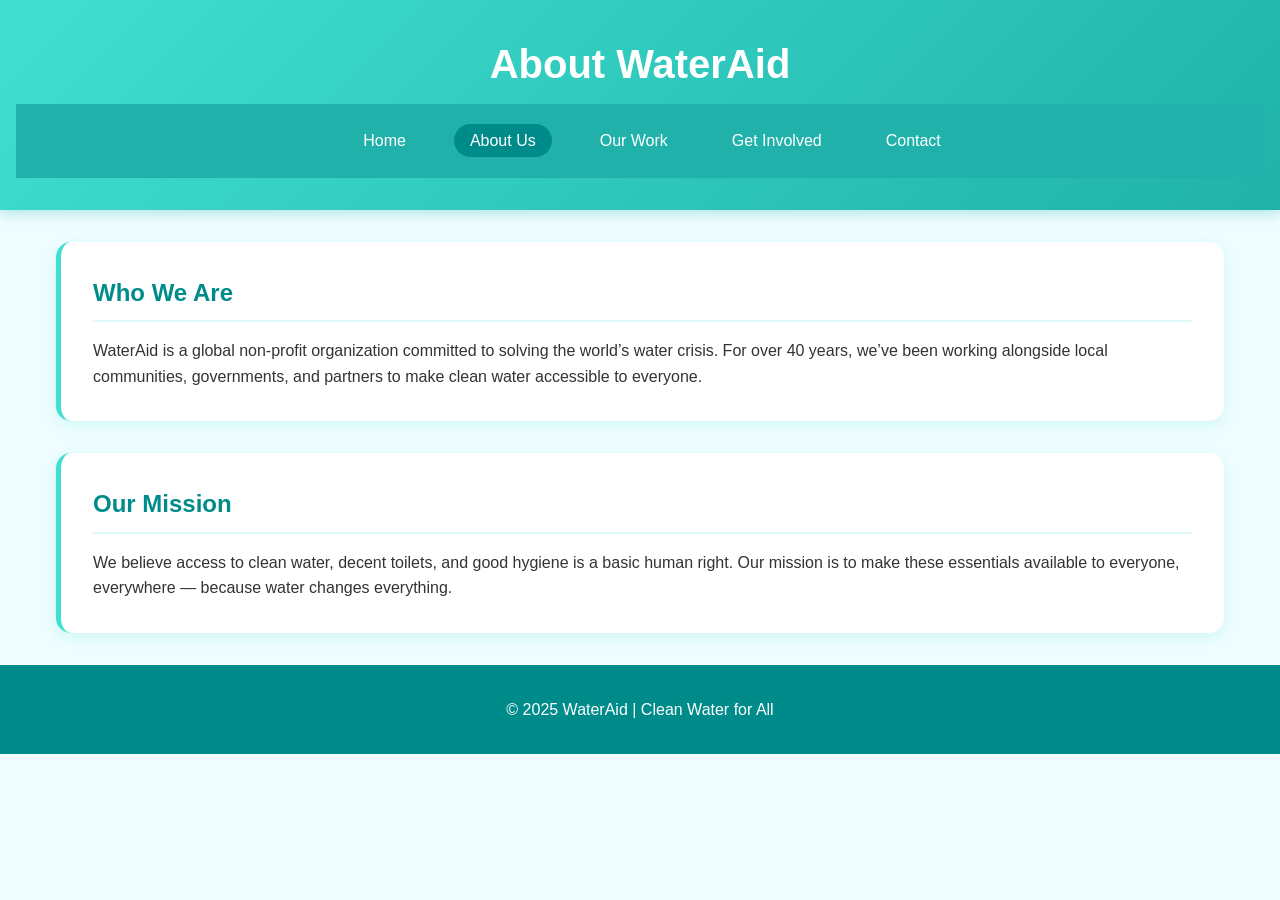
<file: CSS_PROJECT/about.html>
<!DOCTYPE html>
<html lang="en">
<head>
    <meta charset="UTF-8" />
    <meta name="viewport" content="width=device-width, initial-scale=1.0" />
    <title>About Us | WaterAid</title>
    <link rel="stylesheet" href="style.css" />
</head>
<body>
    <!-- HEADER -->
    <header>
        <h1>About WaterAid</h1>
        <nav>
            <ul>
                <li><a href="index.html">Home</a></li>
                <li><a href="about.html" class="active">About Us</a></li>
                <li><a href="service.html">Our Work</a></li>
                <li><a href="enquiry.html">Get Involved</a></li>
                <li><a href="contact.html">Contact</a></li>
            </ul>
        </nav>
    </header>

    <!-- MAIN CONTENT -->
    <main>
        <section>
            <h2>Who We Are</h2>
            <p>WaterAid is a global non-profit organization committed to solving the world’s water crisis. For over 40 years, we’ve been working alongside local communities, governments, and partners to make clean water accessible to everyone.</p>
        </section>

        <section>
            <h2>Our Mission</h2>
            <p>We believe access to clean water, decent toilets, and good hygiene is a basic human right. Our mission is to make these essentials available to everyone, everywhere — because water changes everything.</p>
        </section>
    </main>

    <!-- FOOTER -->
    <footer>
        <p>&copy; 2025 WaterAid | Clean Water for All</p>
    </footer>
</body>
</html>
</file>
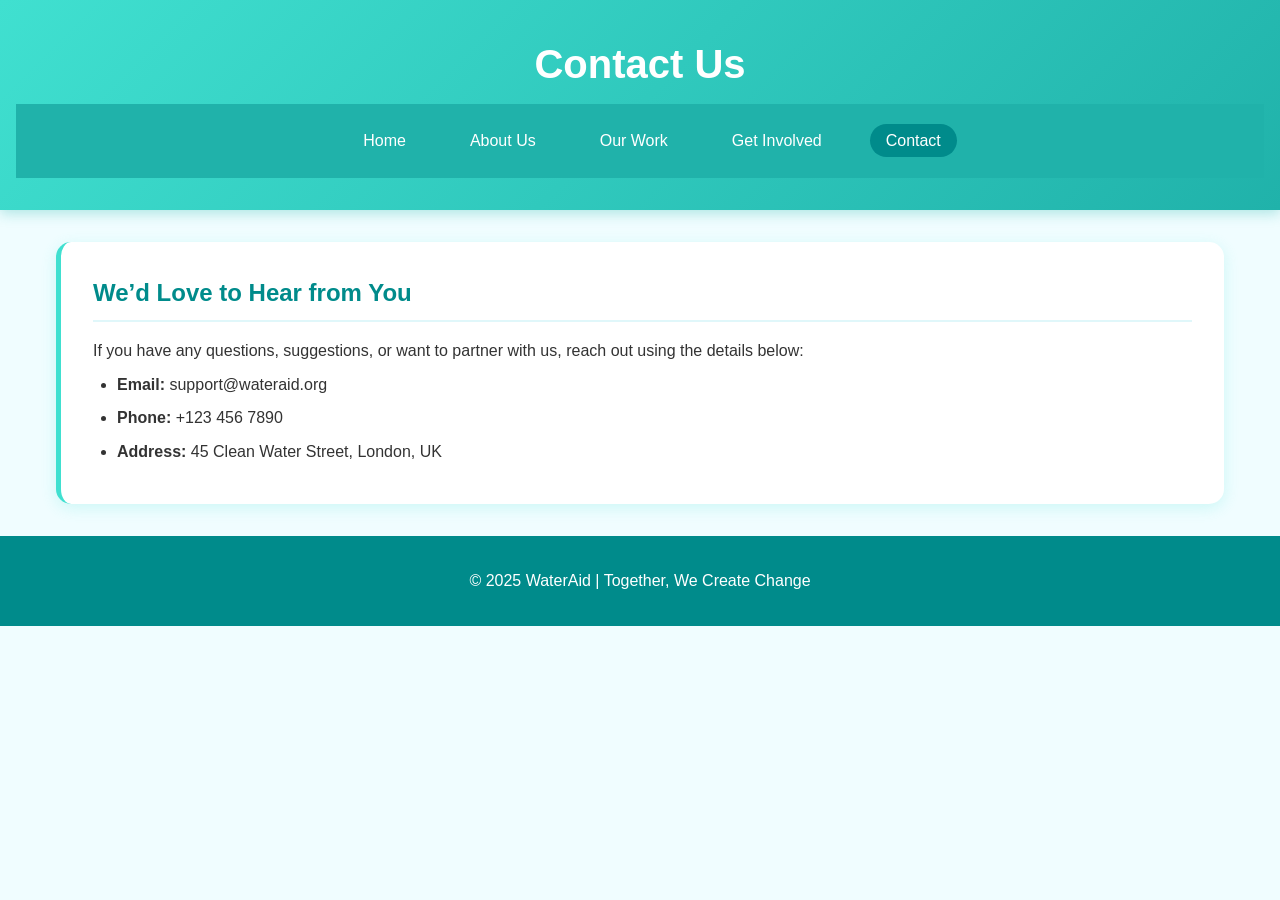
<file: CSS_PROJECT/contact.html>
<!DOCTYPE html>
<html lang="en">
<head>
    <meta charset="UTF-8" />
    <meta name="viewport" content="width=device-width, initial-scale=1.0" />
    <title>Contact Us | WaterAid</title>
    <link rel="stylesheet" href="style.css" />
</head>
<body>
    <!-- HEADER -->
    <header>
        <h1>Contact Us</h1>
        <nav>
            <ul>
                <li><a href="index.html">Home</a></li>
                <li><a href="about.html">About Us</a></li>
                <li><a href="service.html">Our Work</a></li>
                <li><a href="enquiry.html">Get Involved</a></li>
                <li><a href="contact.html" class="active">Contact</a></li>
            </ul>
        </nav>
    </header>

    <!-- CONTACT INFO -->
    <main>
        <section>
            <h2>We’d Love to Hear from You</h2>
            <p>If you have any questions, suggestions, or want to partner with us, reach out using the details below:</p>
            <ul>
                <li><strong>Email:</strong> support@wateraid.org</li>
                <li><strong>Phone:</strong> +123 456 7890</li>
                <li><strong>Address:</strong> 45 Clean Water Street, London, UK</li>
            </ul>
        </section>
    </main>

    <!-- FOOTER -->
    <footer>
        <p>&copy; 2025 WaterAid | Together, We Create Change</p>
    </footer>
</body>
</html>
</file>
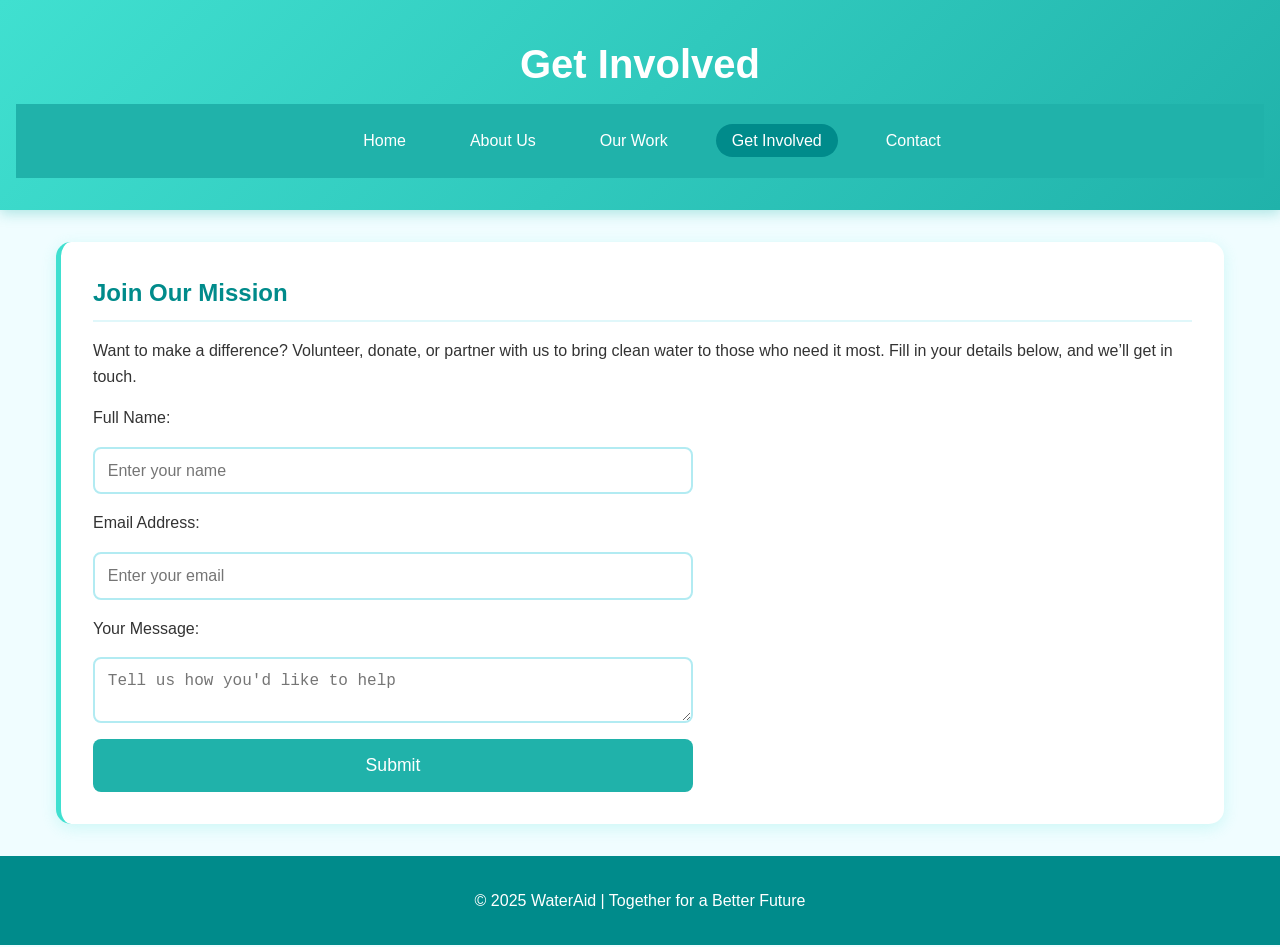
<file: CSS_PROJECT/enquiry.html>
<!DOCTYPE html>
<html lang="en">
<head>
    <meta charset="UTF-8" />
    <meta name="viewport" content="width=device-width, initial-scale=1.0" />
    <title>Get Involved | WaterAid</title>
    <link rel="stylesheet" href="style.css" />
</head>
<body>
    <!-- HEADER -->
    <header>
        <h1>Get Involved</h1>
        <nav>
            <ul>
                <li><a href="index.html">Home</a></li>
                <li><a href="about.html">About Us</a></li>
                <li><a href="service.html">Our Work</a></li>
                <li><a href="enquiry.html" class="active">Get Involved</a></li>
                <li><a href="contact.html">Contact</a></li>
            </ul>
        </nav>
    </header>

    <!-- FORM SECTION -->
    <main>
        <section>
            <h2>Join Our Mission</h2>
            <p>Want to make a difference? Volunteer, donate, or partner with us to bring clean water to those who need it most. Fill in your details below, and we’ll get in touch.</p>

            <!-- Simple Contact Form -->
            <form action="#" method="post">
                <label for="name">Full Name:</label>
                <input type="text" id="name" name="name" placeholder="Enter your name" required />

                <label for="email">Email Address:</label>
                <input type="email" id="email" name="email" placeholder="Enter your email" required />

                <label for="message">Your Message:</label>
                <textarea id="message" name="message" placeholder="Tell us how you'd like to help" required></textarea>

                <button type="submit">Submit</button>
            </form>
        </section>
    </main>

    <!-- FOOTER -->
    <footer>
        <p>&copy; 2025 WaterAid | Together for a Better Future</p>
    </footer>
</body>
</html>
</file>
<file: CSS_PROJECT/style.css>
/* Base Styles */
* {
    margin: 0;
    padding: 0;
    box-sizing: border-box;
}

body {
    font-family: Arial, sans-serif;
    line-height: 1.6;
    background: #f0fdff;
    color: #333;
}

/* Header */
header {
    background: linear-gradient(135deg, #40e0d0, #20b2aa);
    color: white;
    padding: 2rem 1rem;
    text-align: center;
    box-shadow: 0 4px 12px rgba(32, 178, 170, 0.3);
}

header h1 {
    margin-bottom: 0.5rem;
    font-size: 2.5rem;
}

/* Navigation */
nav {
    background: #20b2aa;
    padding: 1rem;
}

nav ul {
    list-style: none;
    display: flex;
    justify-content: center;
    gap: 2rem;
}

nav a {
    color: white;
    text-decoration: none;
    padding: 0.5rem 1rem;
    border-radius: 25px;
    transition: all 0.3s ease;
}

nav a:hover, nav a.active {
    background: #008b8b;
    transform: translateY(-2px);
}

/* Main Content */
main {
    max-width: 1200px;
    margin: 2rem auto;
    padding: 0 1rem;
}

section {
    background: white;
    padding: 2rem;
    margin: 2rem 0;
    border-radius: 15px;
    box-shadow: 0 4px 15px rgba(64, 224, 208, 0.2);
    border-left: 5px solid #40e0d0;
}

h2 {
    color: #008b8b;
    margin-bottom: 1rem;
    border-bottom: 2px solid #e0f7fa;
    padding-bottom: 0.5rem;
}

/* Hero Section */
.hero {
    text-align: center;
    background: linear-gradient(135deg, #e0f7fa, #b2ebf2) !important;
}

.hero img {
    max-width: 100%;
    height: auto;
    border-radius: 10px;
    margin: 1rem 0;
}

/* Highlights */
.highlights {
    background: linear-gradient(135deg, #b2ebf2, #80deea) !important;
}

/* Forms */
form {
    display: flex;
    flex-direction: column;
    gap: 1rem;
    max-width: 600px;
    margin-top: 1rem;
}

input, textarea {
    padding: 0.8rem;
    border: 2px solid #b2ebf2;
    border-radius: 8px;
    font-size: 1rem;
}

button {
    background: #20b2aa;
    color: white;
    padding: 1rem;
    border: none;
    border-radius: 8px;
    cursor: pointer;
    font-size: 1.1rem;
    transition: all 0.3s ease;
}

button:hover {
    background: #008b8b;
    transform: translateY(-2px);
}

/* Lists */
ul {
    margin-left: 1.5rem;
}

li {
    margin: 0.5rem 0;
}

/* Footer */
footer {
    background: #008b8b;
    color: white;
    text-align: center;
    padding: 2rem;
    margin-top: 2rem;
}

/* Images */
img {
    max-width: 100%;
    height: auto;
    border-radius: 10px;
    margin: 1rem 0;
}
</file>
